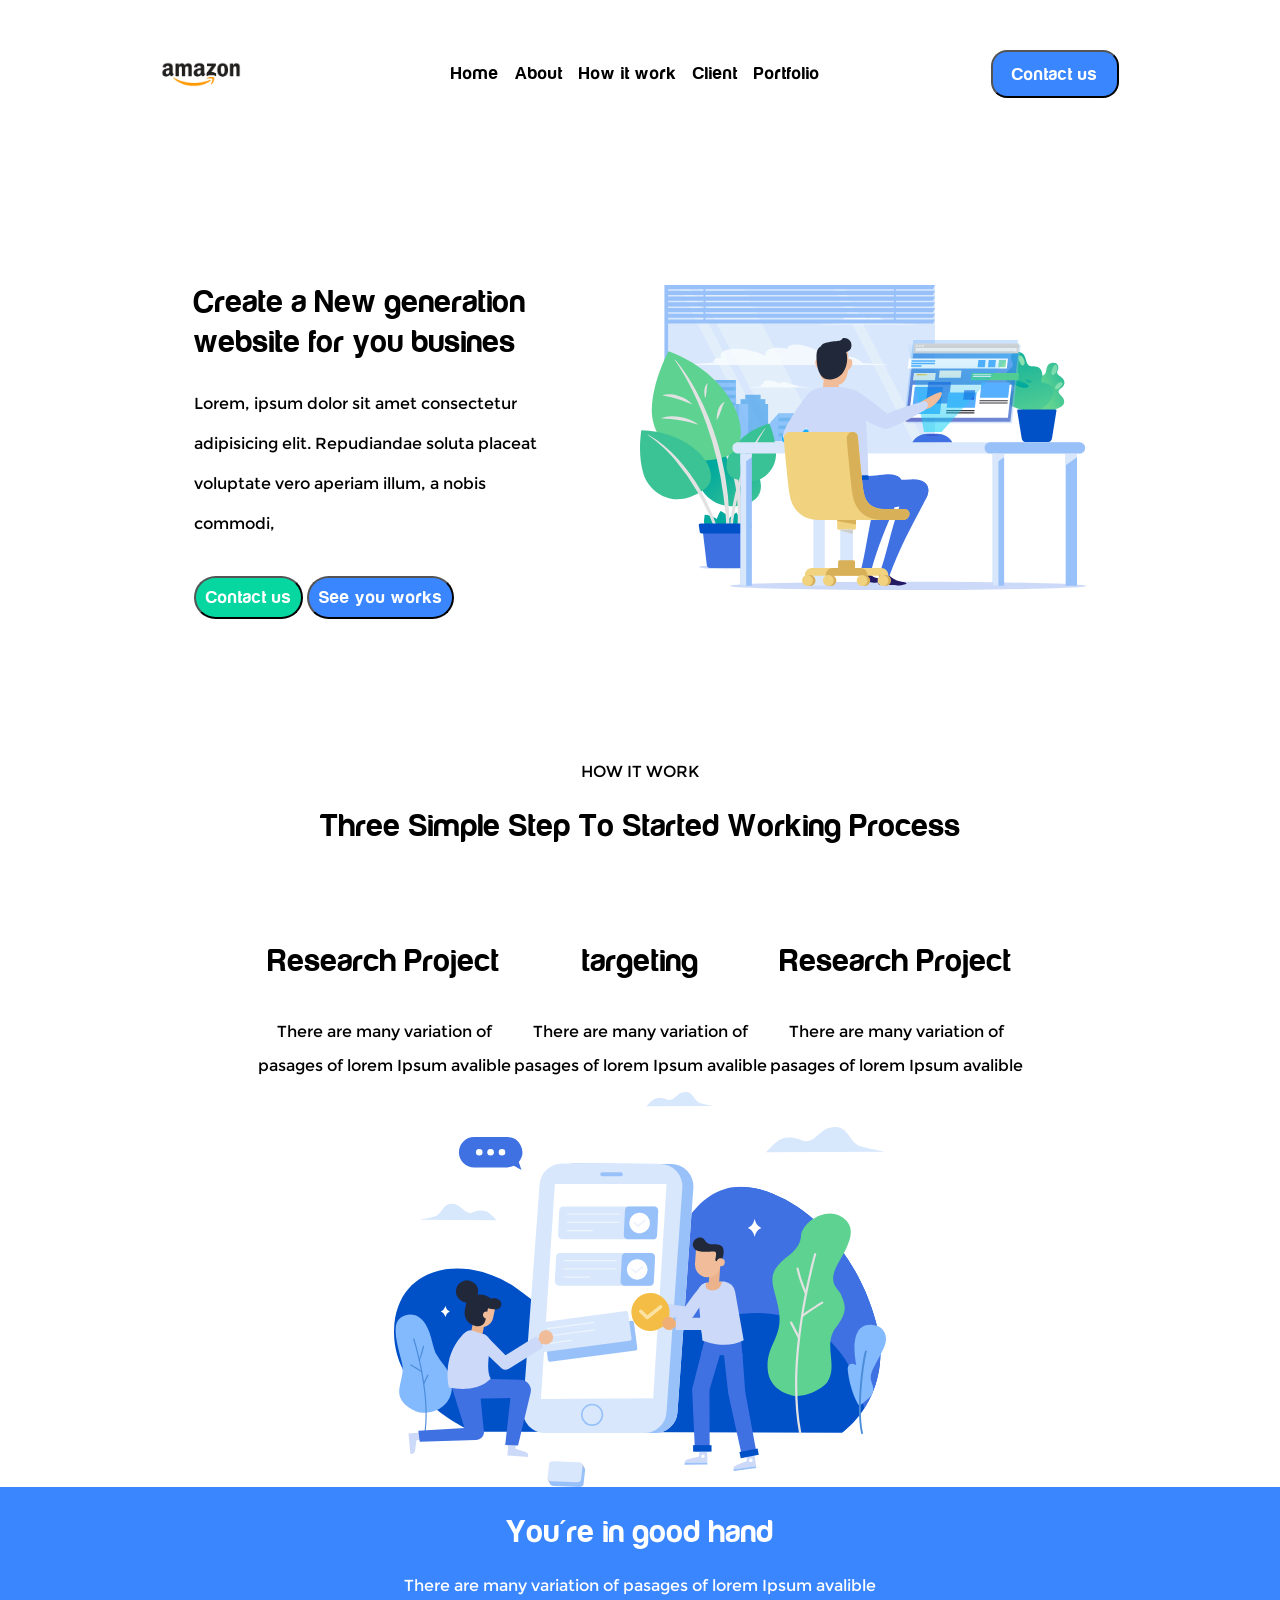
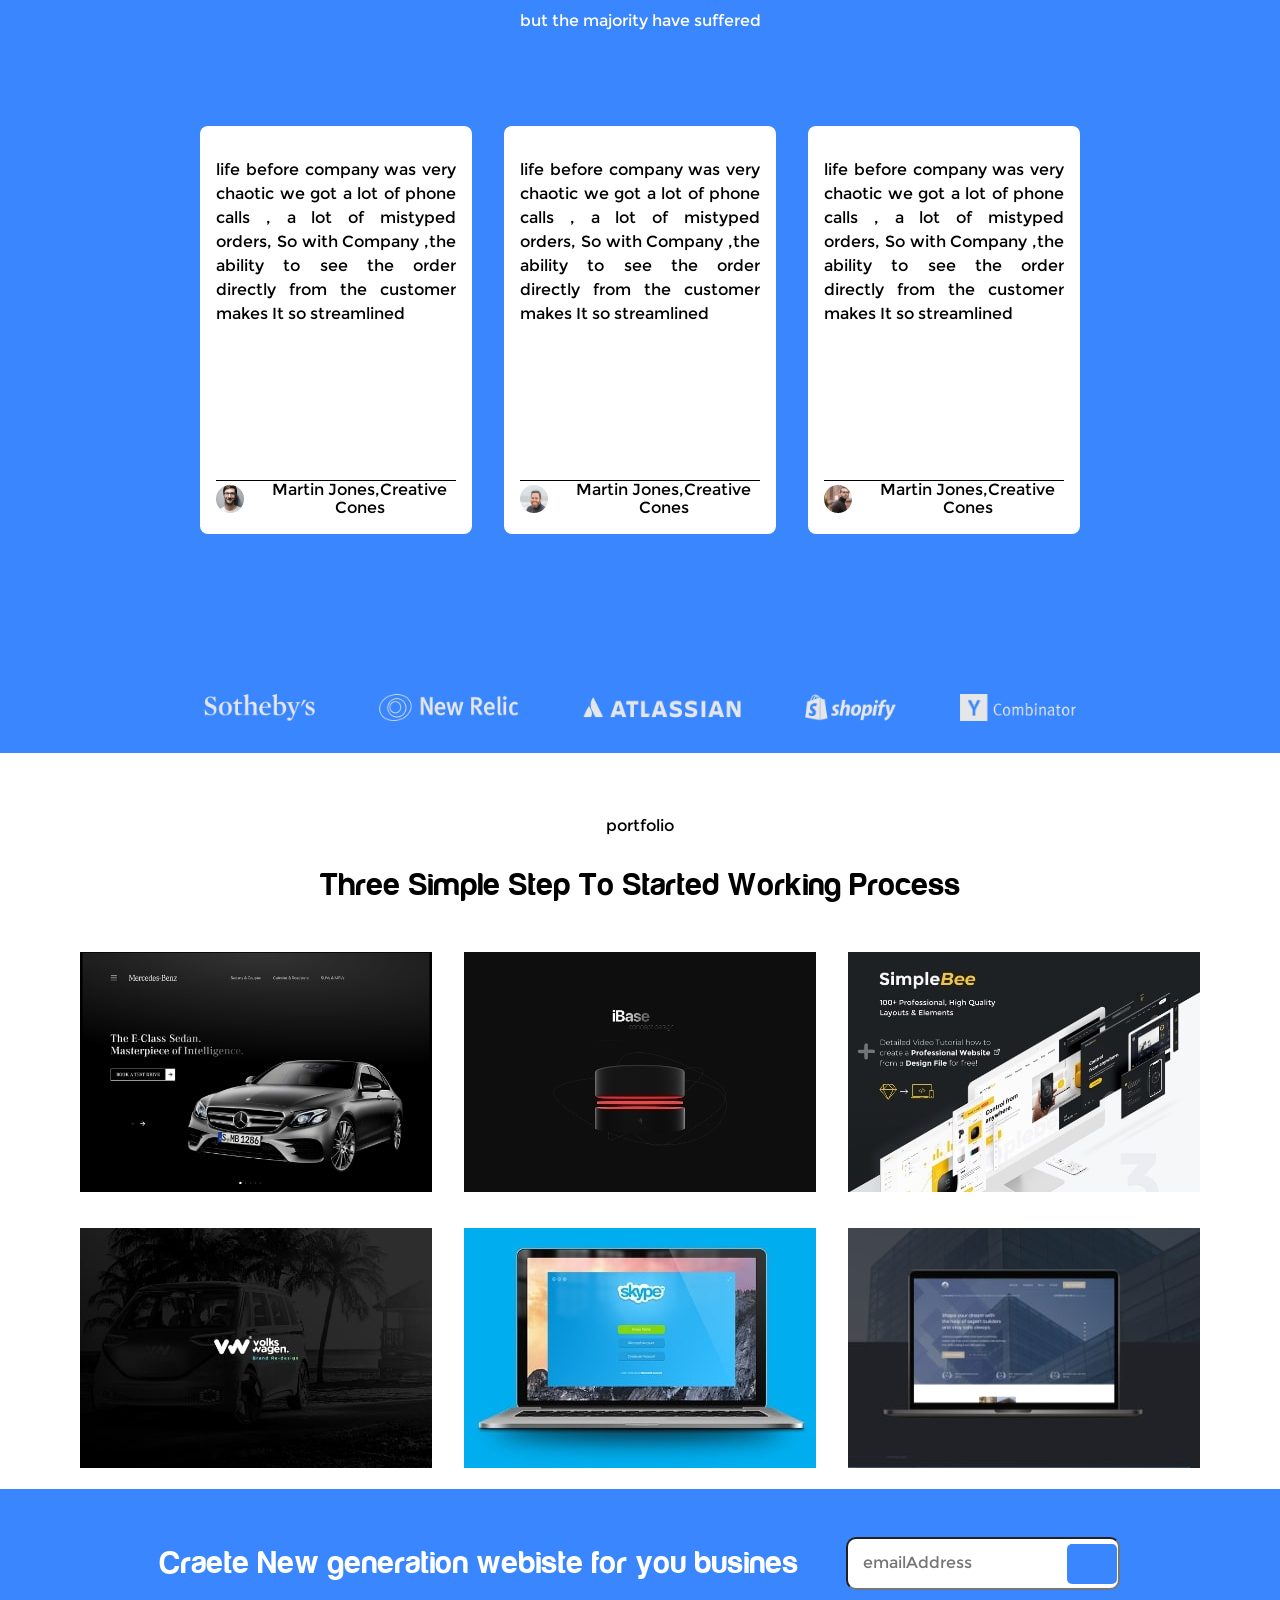
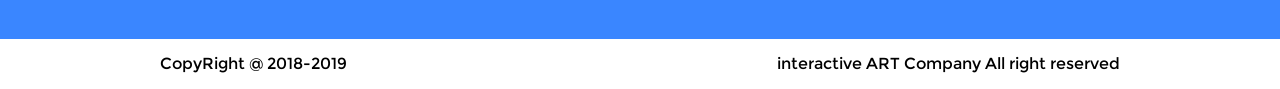
<file: index.html>
<!DOCTYPE html>
<html lang="en">
  <head>
    <meta charset="UTF-8" />
    <meta http-equiv="X-UA-Compatible" content="IE=edge" />
    <meta name="viewport" content="width=device-width, initial-scale=1.0" />
    <link rel="stylesheet" href="app.css" />
    <link rel="stylesheet" href="./font/css/all.min.css">
    <link rel="stylesheet" href="font/font-family.css">
    <link rel="stylesheet" href="font/my-font-style.css">
    <title>Document</title>
  </head>
  <body>
    <header class="header" style="margin-top: 1rem">
      <div class="contianer_header">
        <nav>
       
            <div class="contianer_picture">
              <img src="./img/images.png" alt="interactive" />
            </div>
            <div class="Contianer_navbar">
              
            <ul class="normal ">
              <li class="li_item">
                <a href="#">Home</a>
              </li>
              <li>
                <a href="#">About</a>
              </li>
              <li class="li_item">
                <a href="#">How it work</a>
              </li>
              <li class="li_item">
                <a href="#">Client</a>
              </li>
              <li class="li_item">
                <a href="#">Portfolio</a>
              </li>
            </ul>
          </div>

          <!-- sidnav mobile -->
          <div class="Contianer_navbar_mobile">
            <i onclick="close_sidnav()" class="fa fa-window-close  main-close" style="font-size:24px ;"></i>
          <ul class="normal ">
            <li class="li_item">
              <a href="#">Home</a>
            </li>
            <li>
              <a href="#">About</a>
            </li>
            <li class="li_item">
              <a href="#">How it work</a>
            </li>
            <li class="li_item">
              <a href="#">Client</a>
            </li>
            <li class="li_item">
              <a href="#">Portfolio</a>
            </li>
          </ul>
        </div>
          <button class="btno_head">Contact us</button>
          <i  style="font-size:24px;" onclick="manage_menu()" class="fa icon-menu">&#xf0c9;</i>
        </nav>
      </div>

      <section class="setion_main">
        <div class="container_bottom1">
          <div class="contianer_row">
            <div class="contianer_left">
              <div class="contianer-body">
              <h1 class="text1">
                Create a New generation website for you busines
              </h1>
              <div >
                <p class="text2">
                  Lorem, ipsum dolor sit amet consectetur adipisicing elit.
                  Repudiandae soluta placeat voluptate vero aperiam illum, a
                  nobis commodi,
                </p>
              </div>
              </div>
              <div class="contianer_btn">
                <button style="background-color: #06d6a0; color: white">
                  Contact us
                </button>
                <button style="background-color: #3a86ff; color: white">
                  See you works
                </button>
              </div>
            </div>
          <div class="continaer_right">
            <div class="container_img">
              <img src="./img/header-img.svg" alt="header-img.svg" />
            </div>
          </div>
          </div>
        </div>
      </section>

    </header>

    <main>
      <section>
        <p style="text-align: center">HOW IT WORK</p>
        <h2 style="text-align: center">
          Three Simple Step To Started Working Process
        </h2>
        <div class="box_three">
          <div class="container_box">
            <h4>Research Project</h4>
            <p>There are many variation of</p>
            <p>pasages of lorem Ipsum avalible</p>
          </div>
          <div class="container_box">
            <h4>targeting</h4>
            <p>There are many variation of</p>
            <p>pasages of lorem Ipsum avalible</p>
          </div>
          <div class="container_box">
            <h4>Research Project</h4>
            <p>There are many variation of</p>
            <p>pasages of lorem Ipsum avalible</p>
          </div>
        </div>
        <img src="./img/main-img.svg" alt="main-img.svg" />
      </section>
    </main>
    <main class="main_comments">
      <div class="contianer_commmets">
        <h2 style="color: white">You're in good hand</h2>
        <p style="color: white">
          There are many variation of pasages of lorem Ipsum avalible
        </p>
        <p style="color: white">but the majority have suffered</p>

        <div class="commnets">
          <div class="small_Comment">
            <p style="text-align: justify">
              life before company was very chaotic we got a lot of phone calls ,
              a lot of mistyped orders, So with Company ,the ability to see the
              order directly from the customer makes It so streamlined
            </p>

            <div class="container_person">
              <img
                style="margin-right: 19px"
                src="./img/person-1.png"
                alt="person1"
              />
              <span>Martin Jones,Creative Cones</span>
            </div>
          </div>
          <div class="small_Comment">
            <p style="text-align: justify">
              life before company was very chaotic we got a lot of phone calls ,
              a lot of mistyped orders, So with Company ,the ability to see the
              order directly from the customer makes It so streamlined
            </p>

            <div class="container_person">
              <img
                style="margin-right: 19px"
                src="./img/person-2.png"
                alt="person2"
              />
              <span>Martin Jones,Creative Cones</span>
            </div>
          </div>
          <div class="small_Comment">
            <p style="text-align: justify">
              life before company was very chaotic we got a lot of phone calls ,
              a lot of mistyped orders, So with Company ,the ability to see the
              order directly from the customer makes It so streamlined
            </p>

            <div class="container_person">
              <img
                style="margin-right: 19px"
                src="./img/person-3.png"
                alt="person3"
              />
              <span>Martin Jones,Creative Cones</span>
            </div>
          </div>
        </div>
        <div class="continaer_logo">
          <img src="./img/logo-1.svg" alt="logo1" />
          <img src="./img/logo-2.svg" alt="logo2" />
          <img src="./img/logo-3.svg" alt="logo3" />
          <img src="./img/logo-4.svg" alt="logo4" />
          <img src="./img/logo-5.svg" alt="logo5" />
        </div>
      </div>
    </main>
    <section class="contianer_PortFolio">
      <div class="Item_PortFolio">
        <p>portfolio</p>
        <h3>Three Simple Step To Started Working Process</h3>
        <div class="contianer_photo">
          <div class="photo_box">
            <img src="./img/portfolio-1.jpg" alt="folio1" />
          </div>
          <div class="photo_box">
            <img src="./img/portfolio-2.jpg" alt="folio2" />
          </div>
          <div class="photo_box">
            <img src="./img/portfolio-3.jpg" alt="folio3" />
          </div>
          <div class="photo_box">
            <img src="./img/portfolio-4.jpg" alt="folio4" />
          </div>
          <div class="photo_box">
            <img src="./img/portfolio-5.jpg" alt="folio5" />
          </div>
          <div class="photo_box">
            <img src="./img/portfolio-6.jpg" alt="folio6" />
          </div>
        </div>
      </div>
    </section>

    <footer>
      <div class="contianer_footer" >
        <h3 >Craete New generation webiste for you busines</h3>
        <div class="contianer_email">
          <input type="text" placeholder="emailAddress" />
          <div class="box"></div>
        </div>
      </div>
    </footer>
    <div class="bottom">
      <div class="container_bottom" style="display: flex; justify-content: space-between;width: 75%;margin: auto;">
        <p>CopyRight @ 2018-2019</p>
        <p>interactive ART Company All right reserved</p>
      </div>
    </div>
    <script src="index.js"></script>
  </body>
</html>
</file>
<file: font/font-family.css>
@font-face {
    font-family: 'Harabara';
    src: url('webfonts/Harabara.woff2') format('woff2'),
        url('webfonts/Harabara.woff') format('woff');
    font-weight: bold;
    font-style: normal;
    font-display: swap;
}

@font-face {
    font-family: 'Montserrat';
    src: url('webfonts/Montserrat-Bold.woff2') format('woff2'),
        url('webfonts/Montserrat-Bold.woff') format('woff');
    font-weight: bold;
    font-style: normal;
    font-display: swap;
}

@font-face {
    font-family: 'Montserrat';
    src: url('webfonts/Montserrat-Regular.woff2') format('woff2'),
        url('webfonts/Montserrat-Regular.woff') format('woff');
    font-weight: normal;
    font-style: normal;
    font-display: swap;
}

@font-face {
    font-family: 'Austere';
    src: url('webfonts/Austere.woff2') format('woff2'),
        url('webfonts/Austere.woff') format('woff');
    font-weight: normal;
    font-style: normal;
    font-display: swap;
}
</file>
<file: font/my-font-style.css>
body{
    font-family: 'Montserrat';
    font-weight: normal;
    font-style: normal;
}

li a,button{
    font-family: 'Harabara';
    font-weight: bold;
    font-style: normal;
    font-size: large;
    letter-spacing: 1px;
}

h1,h2,h3,h4,h5,h6{
    font-family: 'Harabara';
    font-weight: bold;
    font-style: normal;
    font-size: xx-large;
    letter-spacing: 1px;
}
</file>
<file: app.css>
/*! normalize.css v8.0.1 | MIT License | github.com/necolas/normalize.css */

/* Document
   ========================================================================== */

/**
 * 1. Correct the line height in all browsers.
 * 2. Prevent adjustments of font size after orientation changes in iOS.
 */

html {
  line-height: 1.15; /* 1 */
  -webkit-text-size-adjust: 100%; /* 2 */
}

/* Sections
   ========================================================================== */

/**
 * Remove the margin in all browsers.
 */

body {
  margin: 0;
}

/**
 * Render the `main` element consistently in IE.
 */

main {
  display: block;
}

/**
 * Correct the font size and margin on `h1` elements within `section` and
 * `article` contexts in Chrome, Firefox, and Safari.
 */

h1 {
  font-size: 2em;
  margin: 0.67em 0;
}

/* Grouping content
   ========================================================================== */

/**
 * 1. Add the correct box sizing in Firefox.
 * 2. Show the overflow in Edge and IE.
 */

hr {
  box-sizing: content-box; /* 1 */
  height: 0; /* 1 */
  overflow: visible; /* 2 */
}

/**
 * 1. Correct the inheritance and scaling of font size in all browsers.
 * 2. Correct the odd `em` font sizing in all browsers.
 */

pre {
  /* 1 */
  /* font-family: monospace, monospace;  */
  font-size: 1em; /* 2 */
}

/* Text-level semantics
   ========================================================================== */

/**
 * Remove the gray background on active links in IE 10.
 */

a {
  background-color: transparent;
}

/**
 * 1. Remove the bottom border in Chrome 57-
 * 2. Add the correct text decoration in Chrome, Edge, IE, Opera, and Safari.
 */

abbr[title] {
  border-bottom: none; /* 1 */
  text-decoration: underline; /* 2 */
  text-decoration: underline dotted; /* 2 */
}

/**
 * Add the correct font weight in Chrome, Edge, and Safari.
 */

b,
strong {
  font-weight: bolder;
}

/**
 * 1. Correct the inheritance and scaling of font size in all browsers.
 * 2. Correct the odd `em` font sizing in all browsers.
 */

code,
kbd,
samp {
  /* 1 */
  /* font-family: monospace, monospace;  */
  font-size: 1em; /* 2 */
}

/**
 * Add the correct font size in all browsers.
 */

small {
  font-size: 80%;
}

/**
 * Prevent `sub` and `sup` elements from affecting the line height in
 * all browsers.
 */

sub,
sup {
  font-size: 75%;
  line-height: 0;
  position: relative;
  vertical-align: baseline;
}

sub {
  bottom: -0.25em;
}

sup {
  top: -0.5em;
}

/* Embedded content
   ========================================================================== */

/**
 * Remove the border on images inside links in IE 10.
 */

img {
  border-style: none;
}

/* Forms
   ========================================================================== */

/**
 * 1. Change the font styles in all browsers.
 * 2. Remove the margin in Firefox and Safari.
 */

input,
optgroup,
select,
textarea {
  font-family: inherit; /* 1 */
  font-size: 100%; /* 1 */
  line-height: 1.15; /* 1 */
  margin: 0; /* 2 */
}

/**
 * Show the overflow in IE.
 * 1. Show the overflow in Edge.
 */

button,
input {
  /* 1 */
  overflow: visible;
}

/**
 * Remove the inheritance of text transform in Edge, Firefox, and IE.
 * 1. Remove the inheritance of text transform in Firefox.
 */

button,
select {
  /* 1 */
  text-transform: none;
}

/**
 * Correct the inability to style clickable types in iOS and Safari.
 */

button,
[type="button"],
[type="reset"],
[type="submit"] {
  -webkit-appearance: button;
}

/**
 * Remove the inner border and padding in Firefox.
 */

button::-moz-focus-inner,
[type="button"]::-moz-focus-inner,
[type="reset"]::-moz-focus-inner,
[type="submit"]::-moz-focus-inner {
  border-style: none;
  padding: 0;
}

/**
 * Restore the focus styles unset by the previous rule.
 */

button:-moz-focusring,
[type="button"]:-moz-focusring,
[type="reset"]:-moz-focusring,
[type="submit"]:-moz-focusring {
  outline: 1px dotted ButtonText;
}

/**
 * Correct the padding in Firefox.
 */

fieldset {
  padding: 0.35em 0.75em 0.625em;
}

/**
 * 1. Correct the text wrapping in Edge and IE.
 * 2. Correct the color inheritance from `fieldset` elements in IE.
 * 3. Remove the padding so developers are not caught out when they zero out
 *    `fieldset` elements in all browsers.
 */

legend {
  box-sizing: border-box; /* 1 */
  color: inherit; /* 2 */
  display: table; /* 1 */
  max-width: 100%; /* 1 */
  padding: 0; /* 3 */
  white-space: normal; /* 1 */
}

/**
 * Add the correct vertical alignment in Chrome, Firefox, and Opera.
 */

progress {
  vertical-align: baseline;
}

/**
 * Remove the default vertical scrollbar in IE 10+.
 */

textarea {
  overflow: auto;
}

/**
 * 1. Add the correct box sizing in IE 10.
 * 2. Remove the padding in IE 10.
 */

[type="checkbox"],
[type="radio"] {
  box-sizing: border-box; /* 1 */
  padding: 0; /* 2 */
}

/**
 * Correct the cursor style of increment and decrement buttons in Chrome.
 */

[type="number"]::-webkit-inner-spin-button,
[type="number"]::-webkit-outer-spin-button {
  height: auto;
}

/**
 * 1. Correct the odd appearance in Chrome and Safari.
 * 2. Correct the outline style in Safari.
 */

[type="search"] {
  -webkit-appearance: textfield; /* 1 */
  outline-offset: -2px; /* 2 */
}

/**
 * Remove the inner padding in Chrome and Safari on macOS.
 */

[type="search"]::-webkit-search-decoration {
  -webkit-appearance: none;
}

/**
 * 1. Correct the inability to style clickable types in iOS and Safari.
 * 2. Change font properties to `inherit` in Safari.
 */

::-webkit-file-upload-button {
  -webkit-appearance: button; /* 1 */
  font: inherit; /* 2 */
}

/* Interactive
   ========================================================================== */

/*
 * Add the correct display in Edge, IE 10+, and Firefox.
 */

details {
  display: block;
}

/*
 * Add the correct display in all browsers.
 */

summary {
  display: list-item;
}

/* Misc
   ========================================================================== */

/**
   * Add the correct display in IE 10+.
   */

template {
  display: none;
}

/**
    * Add the correct display in IE 10.
    */

[hidden] {
  display: none;
}

.contianer_header {
  padding: 1.5rem 5rem;
}

.contianer_picture {
  display: flex;
  align-items: center;
}

.contianer_picture img {
  width: 5rem;
}

.setionreza {
  display: flex;
}
nav {
  display: flex;
  justify-content: space-around;
  align-items: center;
}
.setionreza .normal {
  display: flex;
  min-width: 376px;
}
ul li {
  list-style-type: none;
  padding: 0.5rem;
}
ul li a {
  color: black;
  text-decoration: none;
}

nav ul{
  display: flex;
}

ul li a:hover{
color: #ff006e;
}

.btno_head {
  width: 8rem;
  height: 3rem;
  background-color: #3a86ff;
  color: white;
  border-radius: 1rem;
}

.contianer_toggle i {
  display: none;
  width: 5rem;
}

.contianer_row {
  display: flex;
  margin: auto;
  justify-content: space-between;
  align-items: center;
  /* justify-content: center;
      align-items: center; */
}
.container_img img {
  width: 100%;
}
.contianer_left {
  flex-basis: 50%;
  max-width: 22rem;
}
.continaer_right {
  flex-basis: 50%;
}
.text1 {
  font-weight: normal;
  line-height: 2.5rem;
}
.text2 {
  font-weight: normal;
  line-height: 2.5rem;
  /* font-family: 'Brush Script MT', cursive; */
}
.setion_main {
  display: flex;
  justify-content: center;
  align-items: center;
}

/* .contianer-p{
  display: flex;
} */
.contianer-p button {
  padding: 0.5rem 0.8rem;
  border-radius: 0.3rem;
  flex-shrink: 1;
  margin: 5px;
}
main {
  margin: 0 auto;
  width: 100%;
  display: flex;
  justify-content: center;
}
main section {
  width: 60%;
}
.box_three {
  display: flex;
  justify-content: space-around;
  flex-wrap: wrap;
}

.box_three p{
  /* font-family: 'Brush Script MT', cursive; */
}
.container_box {
  text-align: center;
  margin-top: 30px;
}

main section img {
  display: block;
  margin: auto;
}
.contianer_commmets {
  width: 100%;
  min-height: 50rem;
  background-color: #3a86ff;
  text-align: center;
}
.main_comments {
  margin: 0;
}
.commnets {
  display: flex;
  justify-content: center;
  margin-top: 5rem;
}
.commnets .small_Comment {
  flex-basis: 15rem;
  min-height: 20rem;
  background-color: white;
  color: black;
  padding: 1rem;
  border-radius: 0.5rem;
  margin: 1rem;
}

.small_Comment p{
  /* font-family: Roboto, sans-serif; */
 line-height: 1.5;
 
}

.commnets .container_person {
  display: flex;
  justify-content: center;
  margin-top: 154px;
  align-items: center;
  border-top: 1px solid black;
}

.continaer_logo {
  display: flex;
  justify-content: center;
  margin-top: 7rem;
  flex-wrap: wrap;
}
.continaer_logo img {
  margin: 2rem;
}
.contianer_PortFolio {
  width: 100%;
}
.Item_PortFolio {
  margin-top: 4rem;
  text-align: center;
}
.contianer_photo {
  display: flex;
  flex-wrap: wrap;
  justify-content: center;
  margin: 0 auto;
  width: 93%;
  align-items: center;
}

.setionreza .sizemall {
  display: flex;
  position: fixed;
  top: 0;
  left: -111rem;
  flex-direction: column;
 
  background-color: #bbd0ff;
    border: 2px solid black;
  height: 100%;
  margin-top: 0;
  justify-content: flex-start;
  transition: all 0.5s;
}
.setionreza .sizemall li {
  margin: 1rem;
}

.photo_box {
  margin: 1rem;
}
footer {
  width: 100%;
  background-color: #3a86ff;
  height: 150px;
  display: flex;
  align-items: center;
}
footer .contianer_footer {
  width: 75%;
  display: flex;
  margin: 0 auto;
  justify-content: space-between;
  align-items: center;
}
.contianer_email input {
  padding: 15px;
  width: 15rem;
  border-radius: 10px;
}
.contianer_email {
  position: relative;
}
.box {
  position: absolute;
  top: 7px;
  right: 3px;
  width: 50px;
  height: 40px;
  background-color: #3a86ff;
  border-radius: 5px;
}
.bottom {
  width: 100%;
}
footer  .contianer_footer h3{
  color: white;
}
.container_bottom1 {
  width: 80%;
  margin: 8rem auto;
  display: flex;
  justify-content: space-between;
  align-items: center;
}

.contianer_btn button {
  margin-top: 1rem;
  border-radius: 30px;
  padding: 10px;
}

/* response project */

@media only screen and (max-width: 992px) {
  .contianer_toggle i {
    display: block;
  }
  /* .setionreza .sizemall{
   display: none;
  } */
  
  .contianer_row {
    flex-direction: column-reverse;
  }
  .contianer_btn button {
    margin-top: 1rem;
    border-radius: 30px;
    padding: 10px;
  }
  .setionreza .normal {
    display: none;
  }
  .container_bottom1 {
    margin: 3rem auto;
    display: flex;
  }
}




@media only screen and (max-width: 992px) {
  .header_icons {
    display: block;
  }
  /* .setionreza .normal {
    display: none;
  } */
  .contianer_left {
    flex-basis: 100%;
    max-width: 100%;
  }
  nav {
    display: flex;
    justify-content: space-between;
    align-items: center;
    width: 100%;
    margin: 0;
    padding: 0;
  }
  .contianer_header {
    padding: 1.5rem 5rem;
    width: 90%;
  }
  main section {
    width: 100%;
  }
}

@media only screen and (max-width: 800px) {
  .commnets {
    display: flex;
    flex-wrap: wrap;
  }
}

@media only screen and (max-width: 600px) {
  .commnets .small_Comment {
    flex-basis: 100%;
  }
}
@media only screen and (max-width: 400px) {
  .continaer_logo {
    flex-direction: column;
  }
  .contianer_photo  {
    flex-basis: 100%;
    margin-left: 1rem;
    margin: 1rem;
  }
}
@media only screen and (max-width:990px){
 
 *{
   box-sizing: border-box;
   padding: 0;
   margin: 0;
 }
  .sizemall{
  
    display: none;
    position: fixed;
    height: 100%;
    width: 8rem;
    top: 0;
    left: 0;
    
   background-color: #bbd0ff;
   border: 1px solid #3a86ff; 
   display: flex;

    flex-direction: column;
    align-items: center;
    transition: all 0.5s;
  }
 ul li{
    margin-top: 42px;
  }
}
 
nav .icon-menu{
  display: none;
}

@media only screen and   (max-width:850px){

nav .icon-menu{
  display: block;
}
.Contianer_navbar .normal{
  display: flex;
  flex-direction: column;
  text-align: center;
}
.btno_head{
  display: none;
}
.Contianer_navbar{
  display: none;
}


}



.sidnav-open{
  position: fixed;
  z-index: 999;
  top: 0;
  left: 0;
  height: 100vh;
  width:150px;
  background-color: lightgray;
  overflow: hidden;
  transition: width 0.5s;
}
.sidnav-open ul{
  display: flex;
  flex-direction: column;
  text-align: center;
}
.Contianer_navbar .fa-window-close {
  position: absolute;
  top: 5px;
  right:5px;
 
}
.fa-window-close:hover{
  color: #ff006e;
}

.sidnav-close{
  width: 0;
  transition: width 0.5s;
}
/* .Contianer_navbar .main-close{
  display: none;
} */
.Contianer_navbar_mobile{
  position: fixed;
  z-index: 999;
  top: 0;
  left: 0;
  height: 100vh;
  width:0;
  background-color: lightgray;
  overflow: hidden;
  transition:  width 0.5s;
}
.Contianer_navbar_mobile ul{
  display: flex;
  flex-direction: column;
  text-align: center;
}


.fa-window-close{
  position: absolute;
  top: 5px;
  right: 5px;
}
</file>
